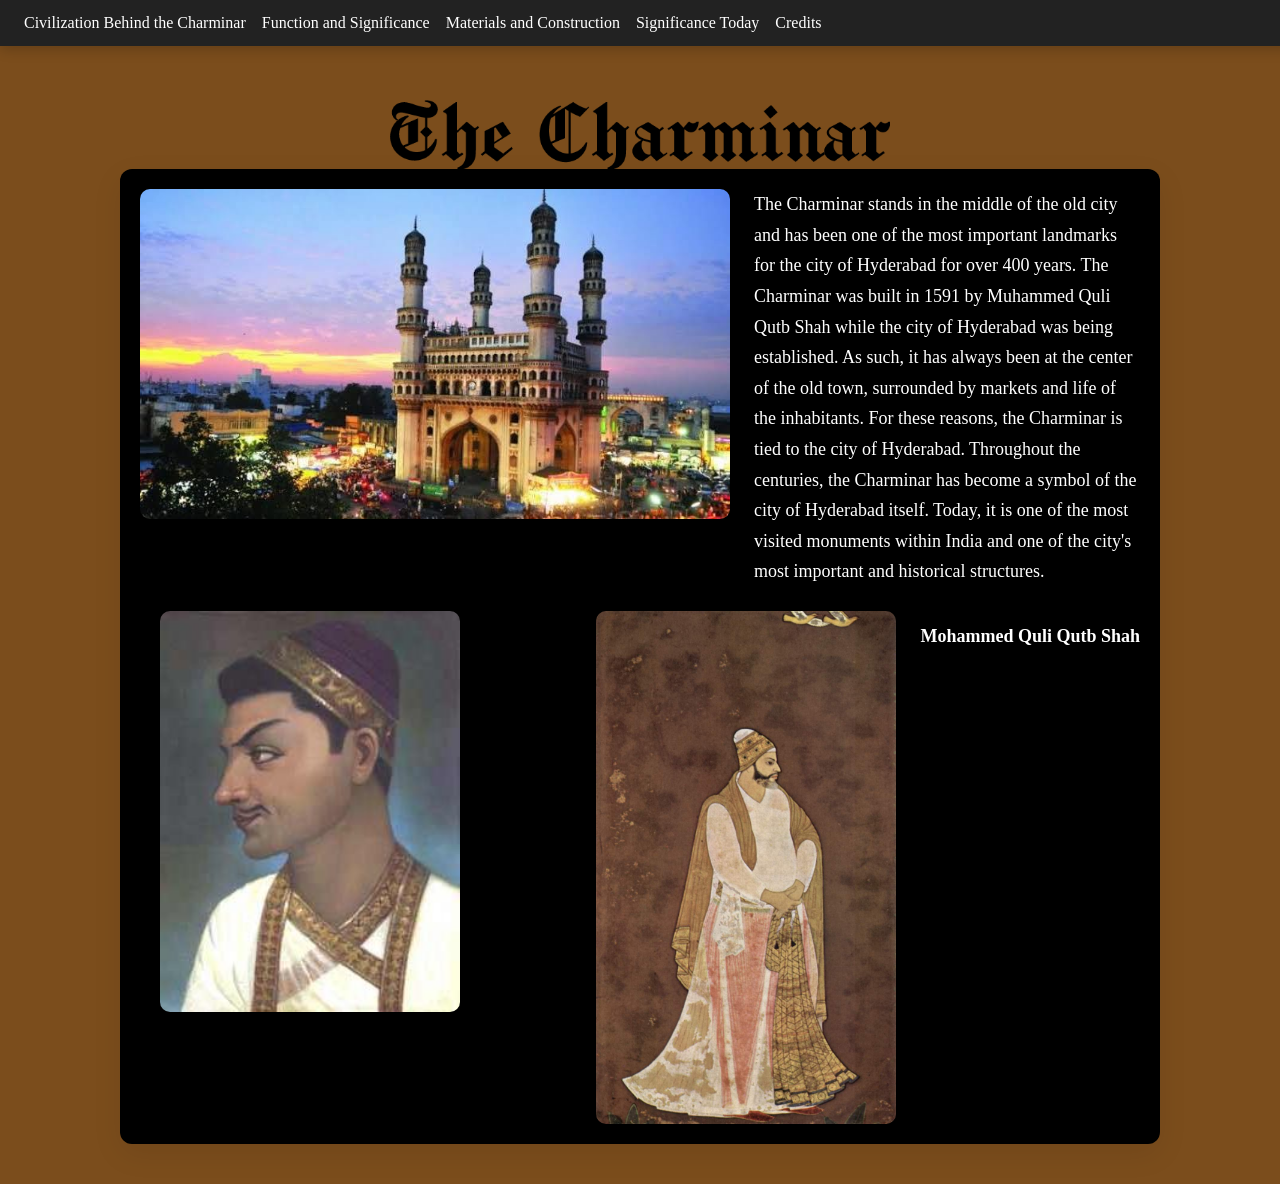
<file: index.html>
<!DOCTYPE html>
<html lang="en">
<head>
  <meta charset="UTF-8">
  <meta name="viewport" content="width=device-width, initial-scale=1.0">
  <link rel="icon" type="image/x-icon" href="char-minar-22-of-94.webp">
  <link rel="stylesheet" href="Main.css">
  <title>Charminar: Heart of Hyderabadi Culture</title>
</head>
<body>
  <header class="top-nav banner">
    <nav>
      <a href="TheCivilization.html">Civilization Behind the Charminar</a>
      <a href="Function.html">Function and Significance</a>
       <a href="Materials.html">Materials and Construction</a>
      <a href="Significance.html">Significance Today</a>
      <a href="Credits.html">Credits</a>
    </nav>
  </header>

  <div class="page-content">
     <img src="text-1777935722596.png" alt="Charimnar Title" class="charminartext">
    <div class="hero-section">
      <img src="1639033456_images_54.jpeg" alt="The Charminar" class="hero-image">
      <div class="hero-text">
        <p class="ColorText"> The Charminar stands in the middle of the old city and has been one of the most important landmarks for the city of Hyderabad for over 400 years.
          The Charminar was built in 1591 by Muhammed Quli Qutb Shah while the city of Hyderabad was being established. As such, it has always been at the
          center of the old town, surrounded by markets and life of the inhabitants. For these reasons, the Charminar is tied to the city of Hyderabad. Throughout the centuries,
          the Charminar has become a symbol of the city of Hyderabad itself. Today, it is one of the most visited monuments within India and one of the city's most important and historical structures.</p>
      </div>
      
      <div class="hero-text">
<img src="Muhammad_Quli_Qutb_Shah_portrait.jpg" alt="Muhammed Quli Qutb Shah" class="QutbShah">
    </div>
     <img src="Muhammad_'Alî_001.jpg" alt="Muhammed Quli Qutb Shah" class="QutbShah">
      <h2 class="ColorText">Mohammed Quli Qutb Shah</h2>
  </div>
</body>
</html>
</file>
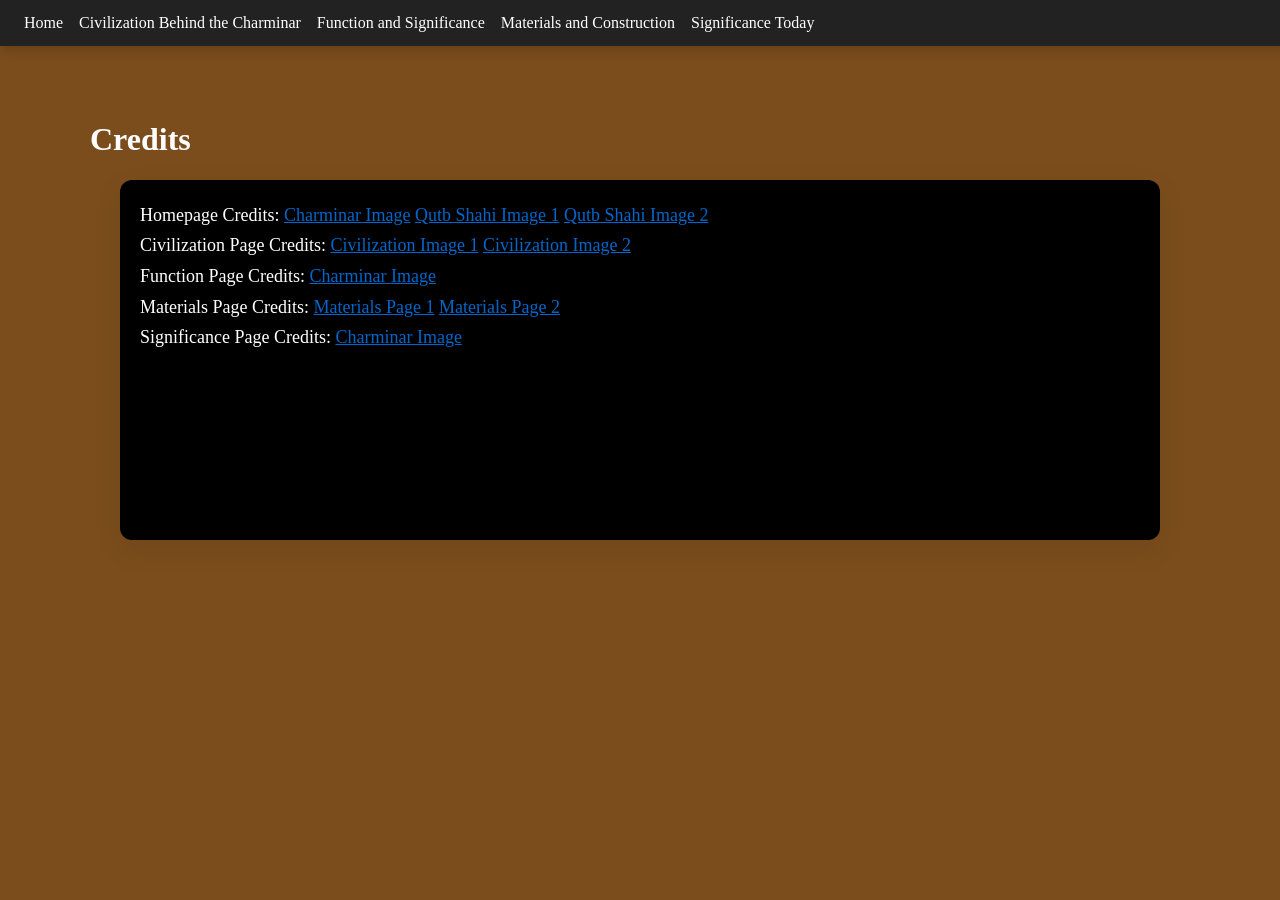
<file: Credits.html>
<html lang="en">
<head>
  <meta charset="UTF-8">
  <meta name="viewport" content="width=device-width, initial-scale=1.0">
  <link rel="icon" type="image/x-icon" href="download.jpg">
  <link rel="stylesheet" href="Main.css">
  <title>Credits</title>
</head>

<body>
  <header class="top-nav banner">
    <nav>
      <a href="index.html">Home</a>
      <a href="TheCivilization.html">Civilization Behind the Charminar</a>
      <a href="Function.html">Function and Significance</a>
       <a href="Materials.html">Materials and Construction</a>
      <a href="Significance.html">Significance Today</a>
    </nav>
    </header>

     <div class="page-content">
     <h1 class="HeadingText">Credits</h1>
     <div class="hero-section vertical">
      <div class="hero-text">
        <p class="ColorText">Homepage Credits: 
          <a href="https://www.tripoto.com/trip/charminar-is-the-most-prominent-landmark-located-right-in-the-heart-of-hyderabad-history-of-char-61b1acd72187a" target="_blank">Charminar Image</a>
          <a href="https://en-academic.com/dic.nsf/enwiki/686711" target="_blank">Qutb Shahi Image 1</a>
          <a href="https://en.wikipedia.org/wiki/Muhammad_Quli_Qutb_Shah" target="_blank">Qutb Shahi Image 2</a>
        </p>
        <p class="ColorText">Civilization Page Credits: 
           <a href="https://www.metmuseum.org/art/collection/search/458034" target="_blank">Civilization Image 1</a>
          <a href="https://www.livemint.com/Leisure/wIhM7ABNw2qkjAV1PUUVaN/Restoring-the-jewel-of-the-Deccan.html" target="_blank">Civilization Image 2</a>
        </p>
        <p class="ColorText">Function Page Credits: 
           <a href="google.com/url?q=https://hitex.co.in/features/charminar-the-arc-de-triomphe-of-the-east.html&sa=D&source=docs&ust=1778033169787849&usg=AOvVaw1CVDUjJ8CSP8f11sQlAZDF" target="_blank">Charminar Image</a>
        </p>
        <p class="ColorText">Materials Page Credits: 
           <a href="https://rvrsp.in/charminar-symbolizes-the-enduring-spirit-of-hyderabad/" target="_blank">Materials Page 1</a>
          <a href="https://brewminate.com/medieval-agricultural-tools/" target="_blank">Materials Page 2</a>
        </p>
        <p class="ColorText">Significance Page Credits: 
           <a href="https://www.cntraveller.in/story/ramzan-crescent-moon-charminar-hyderabad-eid/" target="_blank">Charminar Image</a>
        </p> 

      </div>
</file>
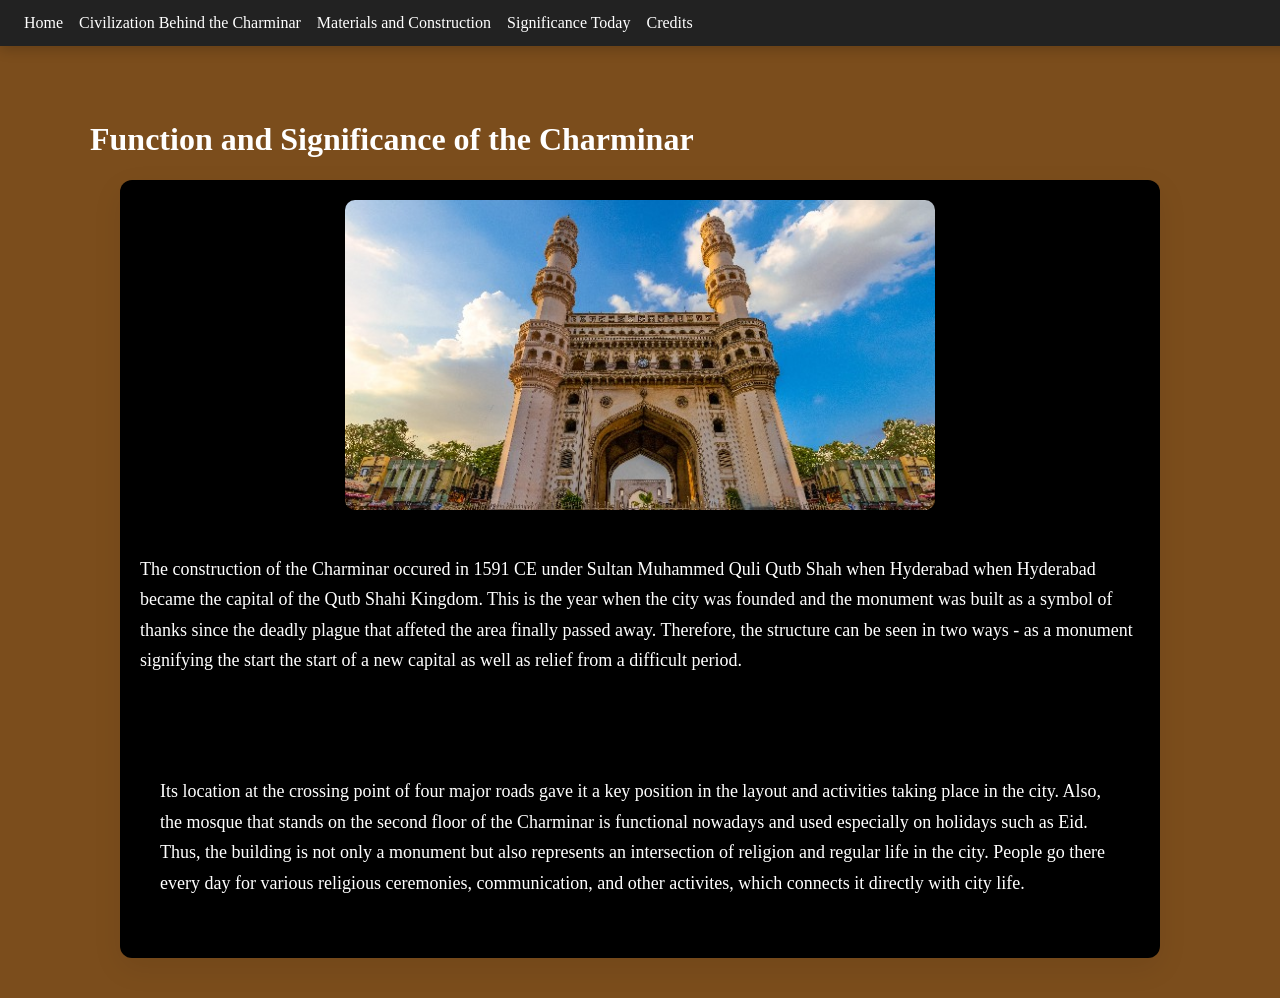
<file: Function.html>
<html lang="en">
<head>
  <meta charset="UTF-8">
  <meta name="viewport" content="width=device-width, initial-scale=1.0">
  <link rel="icon" type="image/x-icon" href="download.jpg">
  <link rel="stylesheet" href="Main.css">
  <title>Function and Significance</title>
</head>

<body>
  <header class="top-nav banner">
    <nav>
      <a href="index.html">Home</a>
      <a href="TheCivilization.html">Civilization Behind the Charminar</a>
       <a href="Materials.html">Materials and Construction</a>
      <a href="Significance.html">Significance Today</a>
      <a href="Credits.html">Credits</a>
    </nav>
    </header>

    <div class="page-content">
     <h1 class="HeadingText">Function and Significance of the Charminar</h1>
     <div class="hero-section vertical">
      <img src="CharminarPage2.jpg" alt="The Charminar" class="hero-image">
      <div class="hero-text">
        <p class="ColorText"> The construction of the Charminar occured in 1591 CE under Sultan Muhammed Quli Qutb Shah when Hyderabad when Hyderabad became the capital of the Qutb Shahi Kingdom. This is the year when the city was founded and the monument
            was built as a symbol of thanks since the deadly plague that affeted the area finally passed away. Therefore, the structure can be seen in two ways - as a monument signifying the start the start of a new capital as well as relief from a difficult period.
        </p>
          <div class="page-content">
      <div class="hero-text">
        <p class="ColorText"> Its location at the crossing point of four major roads gave it a key position in the layout and activities taking place in the city. Also, the mosque that stands on the second floor of the Charminar is functional nowadays and used especially on holidays such as Eid.
            Thus, the building is not only a monument but also represents an intersection of religion and regular life in the city. People go there every day for various religious ceremonies, communication, and other activites, which connects it directly with city life.
        </p>
      </div>

    </body>
</file>
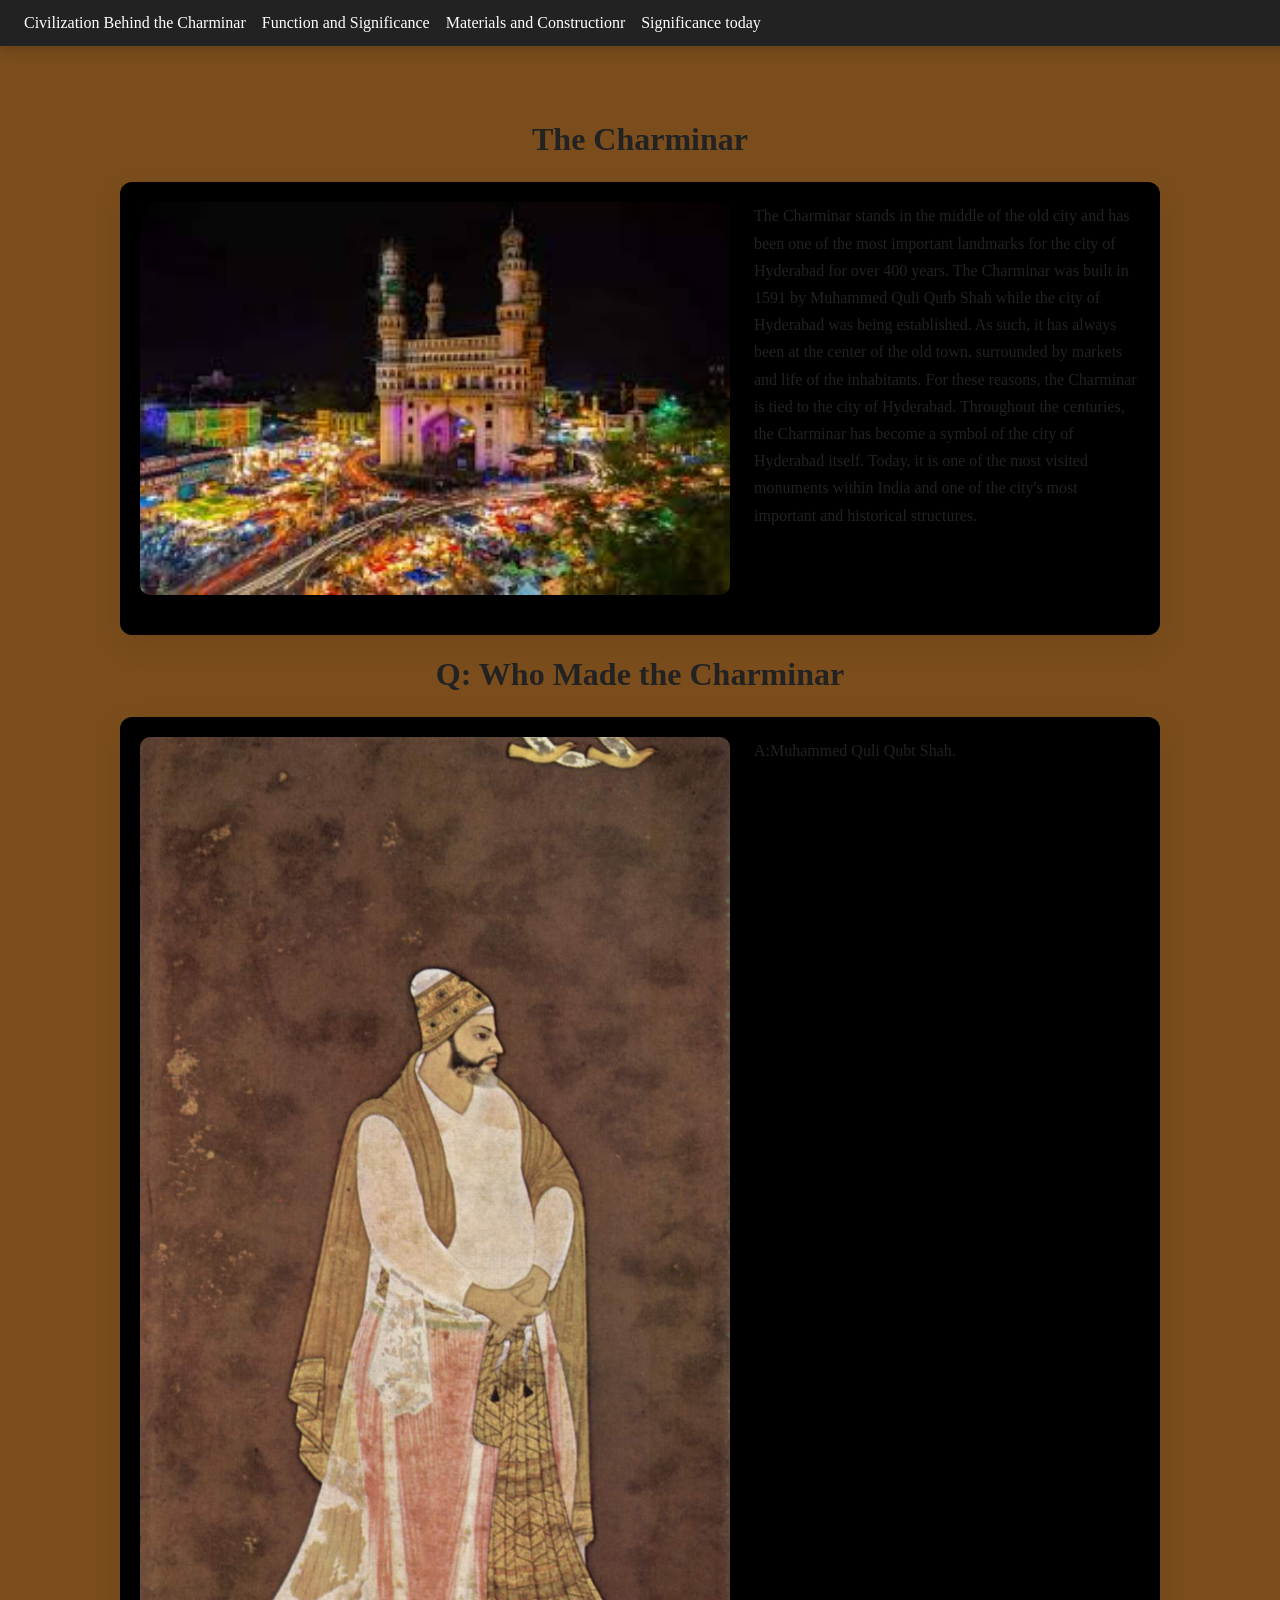
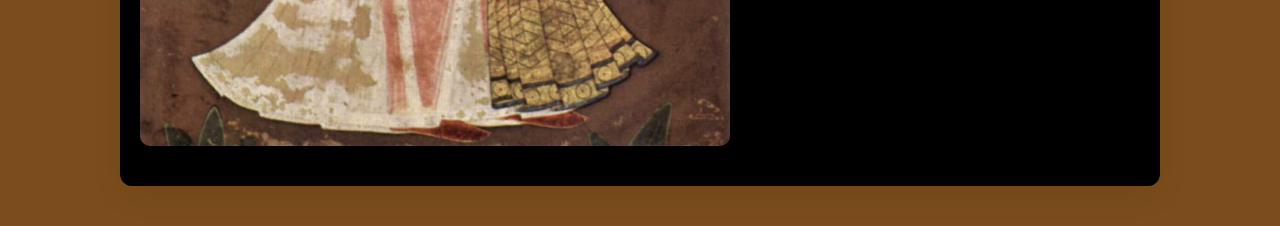
<file: Main.html>
<!DOCTYPE html>
<html lang="en">
<head>
  <meta charset="UTF-8">
  <meta name="viewport" content="width=device-width, initial-scale=1.0">
  <link rel="icon" type="image/x-icon" href="(placeholder)">
  <link rel="stylesheet" href="Main.css">
  <title>Charminar: Heart of Hyderabadi Culture</title>
</head>
<body>
  <header class="top-nav banner">
    <nav>
      <a href="TheCivilization.html">Civilization Behind the Charminar</a>
      <a href="Function.html">Function and Significance</a>
      <a href="TheCivilization.html">Materials and Constructionr</a>
      <a href="Function.html">Significance today</a>
    </nav>
  </header>

  <div class="page-content">
    <h1 id="main-heading">The Charminar</h1>
    <div class="hero-section">
      <img src="Charminar.jpg" alt="The Charminar" class="hero-image">
      <div class="hero-text">
        <p>The Charminar stands in the middle of the old city and has been one of the most important landmarks for the city of Hyderabad for over 400 years.
          The Charminar was built in 1591 by Muhammed Quli Qutb Shah while the city of Hyderabad was being established. As such, it has always been at the
          center of the old town, surrounded by markets and life of the inhabitants. For these reasons, the Charminar is tied to the city of Hyderabad. Throughout the centuries,
          the Charminar has become a symbol of the city of Hyderabad itself. Today, it is one of the most visited monuments within India and one of the city's most important and historical structures.</p>
      </div>
    </div>

    <h1 id="main-heading">Q: Who Made the Charminar</h1>
    <div class="hero-section">
      <img src="Muhammad_'Alî_001.jpg" alt="Muhammed Quli Qutb Shah" class="hero-image">
      <div class="hero-text">
        <p>A:Muhammed Quli Qubt Shah.</p>
      </div>
    </div>
  </div>
</body>
</html>
</file>
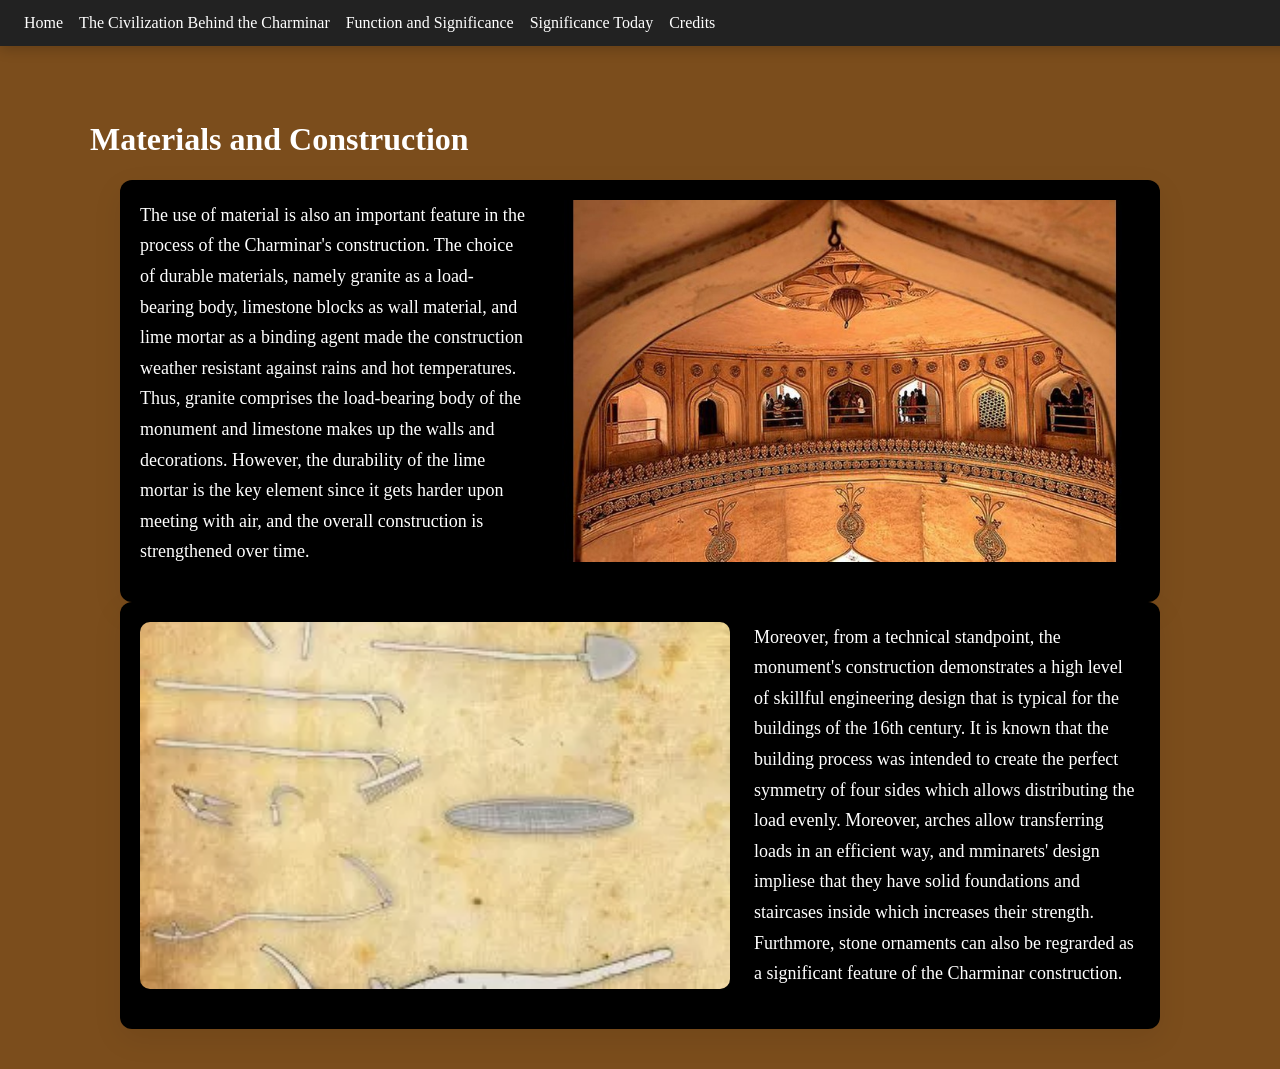
<file: Materials.html>
<html lang="en">
<head>
  <meta charset="UTF-8">
  <meta name="viewport" content="width=device-width, initial-scale=1.0">
  <link rel="icon" type="image/x-icon" href="download.jpg">
  <link rel="stylesheet" href="Main.css">
  <title>Materials and Construction</title>
</head>

<body>
  <header class="top-nav banner">
    <nav>
      <a href="index.html">Home</a>
      <a href="TheCivilization.html">The Civilization Behind the Charminar</a>
       <a href="Function.html">Function and Significance</a>
      <a href="Significance.html">Significance Today</a>
      <a href="Credits.html">Credits</a>
    </nav>

    </header>

       <div class="page-content">
     <h1 class="HeadingText">Materials and Construction</h1>
       <div class="hero-section">
      <div class="hero-text">
        <p class="ColorText"> The use of material is also an important feature in the process of the Charminar's construction. The choice of durable materials, namely granite as a load-bearing body, limestone blocks as wall material, and lime mortar as a binding agent made the construction weather resistant
          against rains and hot temperatures. Thus, granite comprises the load-bearing body of the monument and limestone makes up the walls and decorations. However, the durability of the lime mortar is the key element since it gets harder upon meeting with air, and the overall construction is strengthened over time.
        </p>
      </div>
       <img src="Construction.jpg" alt="The Charminar" class="hero-image">
    </div>
    <div class="hero-section">
      <img src="Tools.webp" alt="The Charminar" class="hero-image">
      <div class="hero-text">
        <p class="ColorText"> Moreover, from a technical standpoint, the monument's construction demonstrates a high level of skillful engineering design that is typical for the buildings of the 16th century. It is known that the building process was intended to create the perfect symmetry of four sides which allows
          distributing  the load evenly. Moreover, arches allow transferring loads in an efficient way, and mminarets' design impliese that they have solid foundations and staircases inside which increases their strength. Furthmore, stone ornaments can also be regrarded as a significant feature of the Charminar construction.
        </p>
      </div>
</body>
</file>
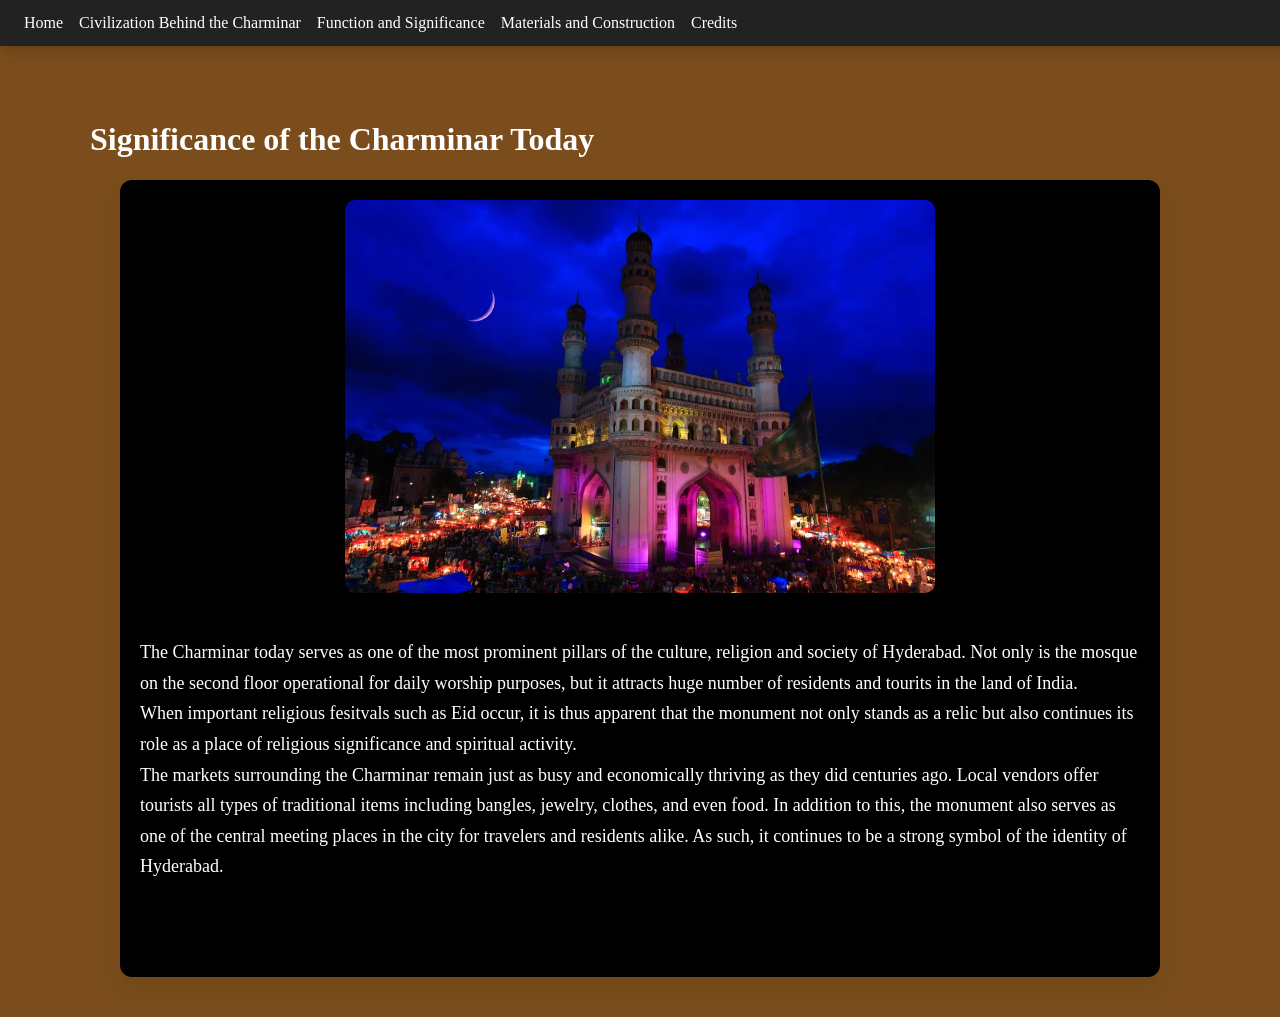
<file: Significance.html>
<html lang="en">
<head>
  <meta charset="UTF-8">
  <meta name="viewport" content="width=device-width, initial-scale=1.0">
  <link rel="icon" type="image/x-icon" href="download.jpg">
  <link rel="stylesheet" href="Main.css">
  <title>Significance Today</title>
</head>

<body>
  <header class="top-nav banner">
    <nav>
      <a href="index.html">Home</a>
      <a href="TheCivilization.html">Civilization Behind the Charminar</a>
       <a href="Function.html">Function and Significance</a>
      <a href="Materials.html">Materials and Construction</a>
      <a href="Credits.html">Credits</a>
    </nav>

    </header>

<div class="page-content">
     <h1 class="HeadingText">Significance of the Charminar Today</h1>
     <div class="hero-section vertical">
      <img src="CharminarPage4.webp" alt="The Charminar" class="hero-image">
      <div class="hero-text">
        <p class="ColorText"> The Charminar today serves as one of the most prominent pillars of the culture, religion and society of Hyderabad. Not only is the mosque on the second floor operational for daily worship purposes,
          but it attracts huge number of residents and tourits in the land of India.
        </p>

        <p class="ColorText"> When important religious fesitvals such as Eid occur, it is thus apparent that the monument not only stands as a relic but also continues its role as a place of religious significance and spiritual activity.
        </p>

         <p class="ColorText"> The markets surrounding the Charminar remain just as busy and economically thriving as they did centuries ago. Local vendors offer tourists all types of traditional items including bangles, jewelry, clothes, and even food.
          In addition to this, the monument also serves as one of the central meeting places in the city for travelers and residents alike. As such, it continues to be a strong symbol of the identity of Hyderabad.
        </p>
          </div>
    </header>
</file>
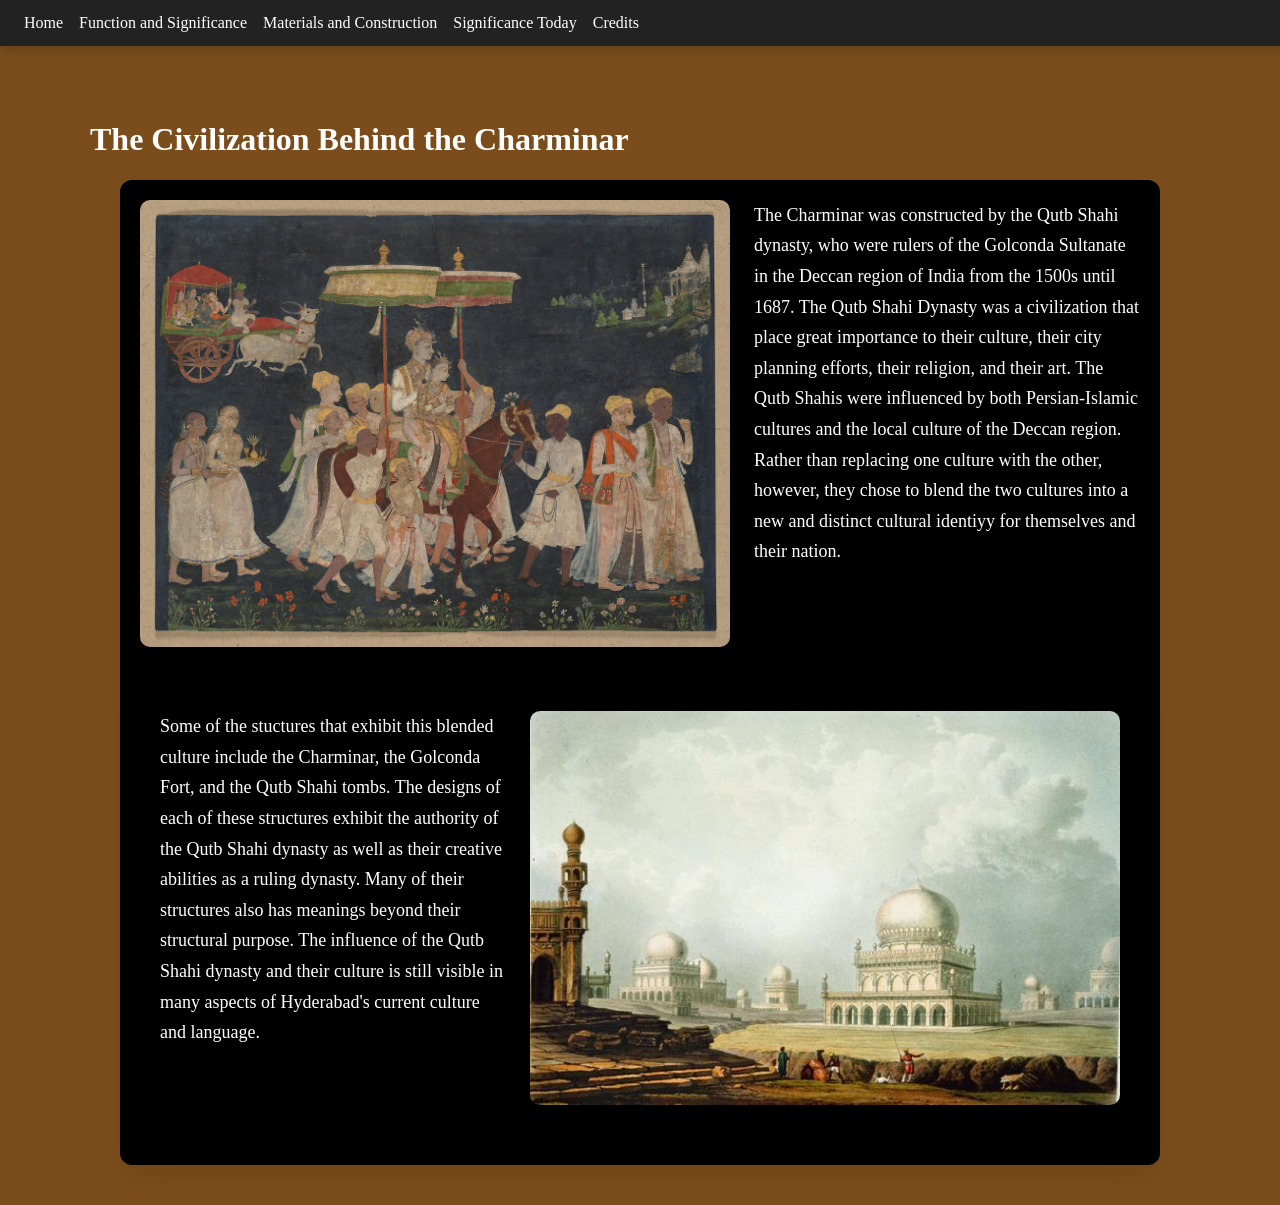
<file: TheCivilization.html>
<html lang="en">
<head>
  <meta charset="UTF-8">
  <meta name="viewport" content="width=device-width, initial-scale=1.0">
  <link rel="icon" type="image/x-icon" href="download.jpg">
  <link rel="stylesheet" href="Main.css">
  <title>The Civilization Behind the Charminar</title>
</head>

<body>
  <header class="top-nav banner">
    <nav>
      <a href="index.html">Home</a>
      <a href="Function.html">Function and Significance</a>
       <a href="Materials.html">Materials and Construction</a>
      <a href="Significance.html">Significance Today</a>
      <a href="Credits.html">Credits</a>
    </nav>
    </header>

    <div class="page-content">
     <h1 class="HeadingText">The Civilization Behind the Charminar</h1>
     <div class="hero-section">
      <img src="Civ2.jpeg" alt="The Charminar" class="hero-image">
      <div class="hero-text">
        <p class="ColorText">The Charminar was constructed by the Qutb Shahi dynasty, who were rulers of the Golconda Sultanate in the Deccan region of India from the 1500s until 1687. The Qutb Shahi Dynasty was a
            civilization that place great importance to their culture, their city planning efforts, their religion, and their art. The Qutb Shahis were influenced by both Persian-Islamic cultures and the local culture
            of the Deccan region. Rather than replacing one culture with the other, however, they chose to blend the two cultures into a new and distinct cultural identiyy for themselves and their nation.
        </p>
      </div>
       <div class="hero-section">
      <div class="hero-text">
        <p class="ColorText"> Some of the stuctures that exhibit this blended culture include the Charminar, the Golconda Fort, and the Qutb Shahi tombs. The designs of each of these structures exhibit the authority of
            the Qutb Shahi dynasty as well as their creative abilities as a ruling dynasty. Many of their structures also has meanings beyond their structural purpose. The influence of the Qutb Shahi dynasty and their 
            culture is still visible in many aspects of Hyderabad's current culture and language.
        </p>
      </div>
       <img src="Civ1.jpg" alt="The Charminar" class="hero-image">
    </div>
</body>
</file>
<file: Main.css>
body {
  font-family: Georgia, 'Times New Roman', Times, serif;
  margin: 0;
  padding: 0;
  background: #7b4d1c;
  color: #222;
}

header.top-nav {
  position: fixed;
  top: 0;
  left: 0;
  width: 100%;
  background: #222;
  color: #fff;
  display: flex;
  align-items: center;
  justify-content: space-between;
  gap: 16px;
  padding: 14px 24px;
  box-shadow: 0 4px 12px rgba(0, 0, 0, 0.18);
  z-index: 1000;
}

header.top-nav .brand {
  font-size: 1.15rem;
  font-weight: bold;
}

header.top-nav nav {
  display: flex;
  gap: 16px;
  flex-wrap: wrap;
}

header.top-nav a {
  color: #fff;
  text-decoration: none;
  font-weight: 500;
}

header.top-nav a:hover {
  text-decoration: underline;
}

/* Link styling for main content */
a {
  color: #0066cc;
}

a:visited {
  color: #0066cc;
}

a:hover {
  color: #0052a3;
}

.page-content {
  padding: 100px 20px 40px;
  max-width: 1100px;
  margin: 0 auto;
}

#main-heading {
  text-align: center;
  margin-bottom: 24px;
}

.hero-section {
  display: flex;
  flex-wrap: wrap;
  gap: 24px;
  align-items: flex-start;
  justify-content: flex-start;
  max-width: 1000px;
  margin: 0 auto;
  background: #000;
  padding: 20px;
  border-radius: 12px;
  box-shadow: 0 10px 30px rgba(0, 0, 0, 0.08);
}

.vertical {
  flex-direction: column;
}

.hero-image {
  max-width: 100%;
  width: 590px;
  border-radius: 10px;
  object-fit: cover;
  flex-shrink: 0;
  margin: 0 auto 20px auto;
}

.hero-text {
  flex: 1 1 320px;
  min-width: 260px;
}

.hero-text p {
  line-height: 1.7;
  margin: 0;
}

@media (max-width: 720px) {
  .hero-section {
    flex-direction: column;
    padding: 16px;
  }

  .hero-image {
    width: 100%;
  }
}

.QutbShah {
  max-width: 100%;
  width: 300px;
  height: auto;
  border-radius: 10px;
  object-fit: cover;
  margin-left: 20px;
}

.charminartext {
   display: block;
  margin: 0 auto;
  max-width: 100%;
  width: 500px;
}

.ColorText {
  color: #ffff;
  font-size: 18px;
}

.HeadingText {
  color: #ffff;
  font-size: 32px;
}
</file>
